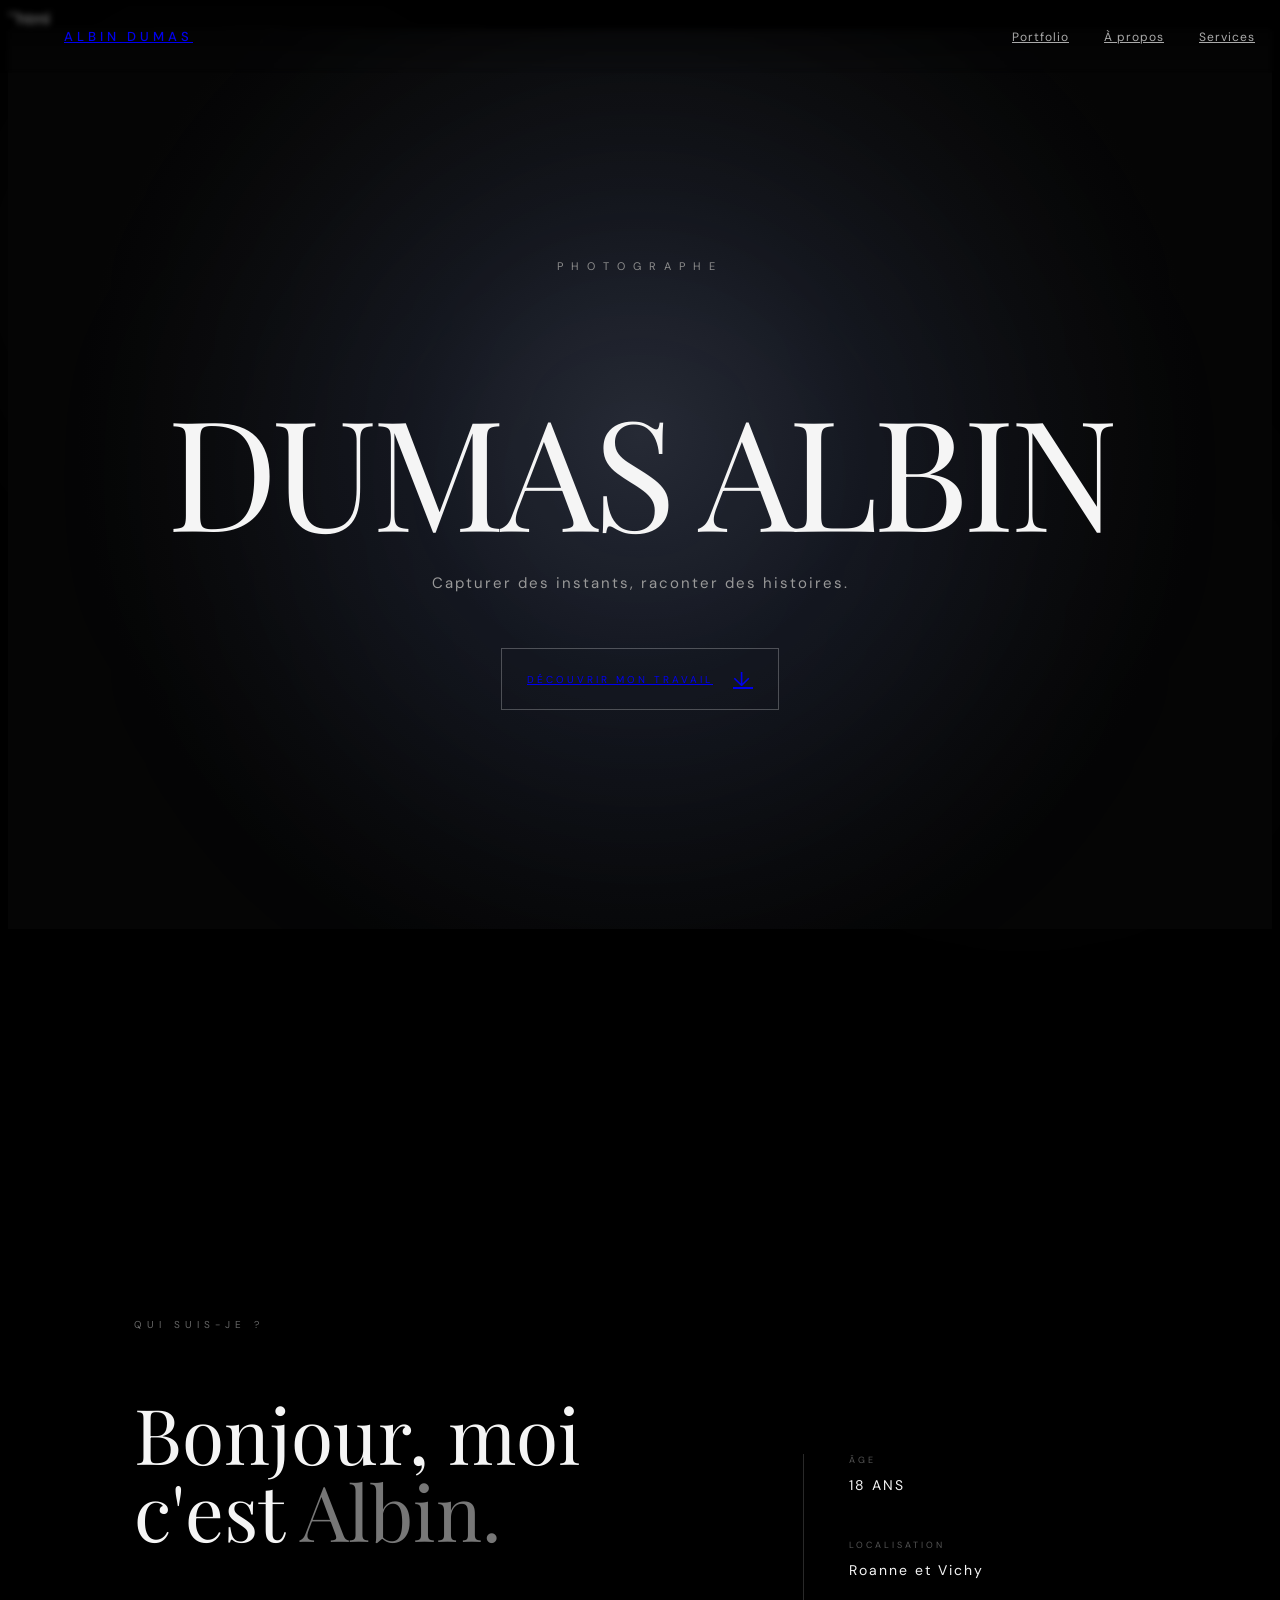
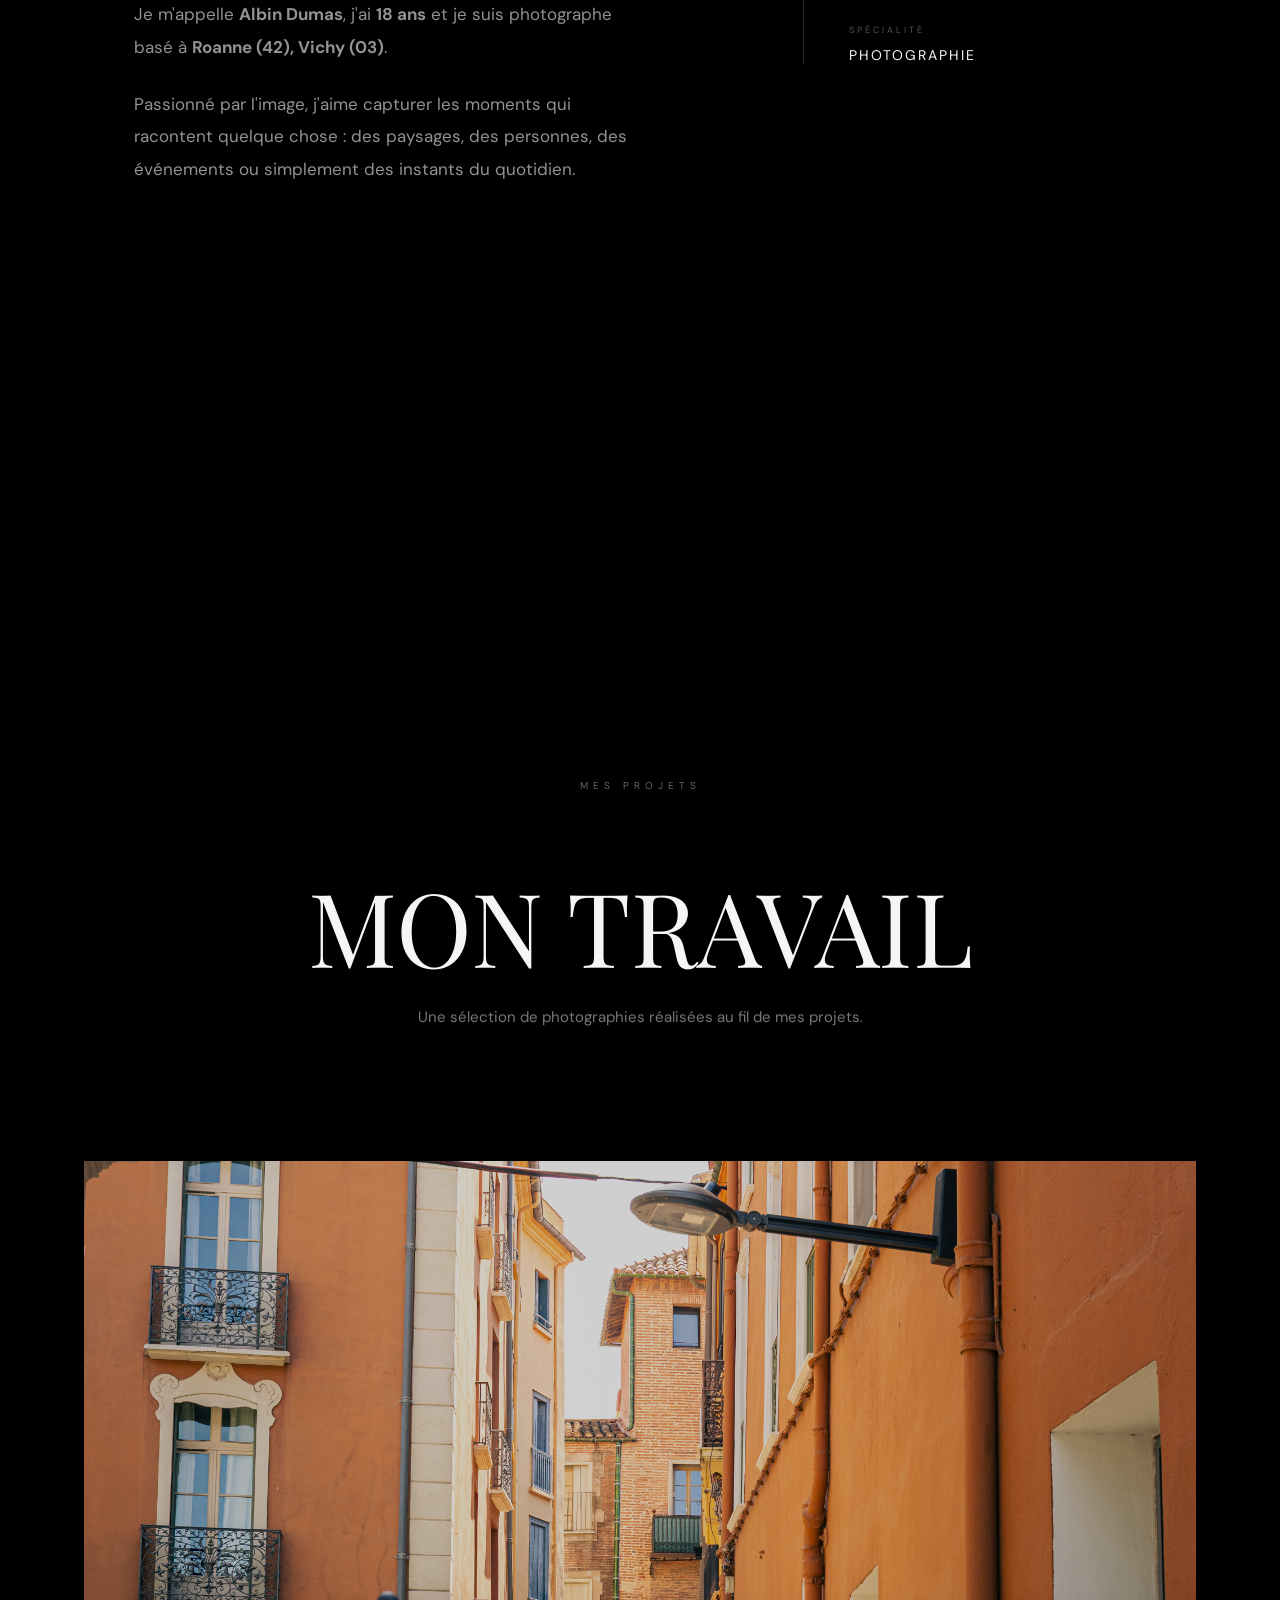
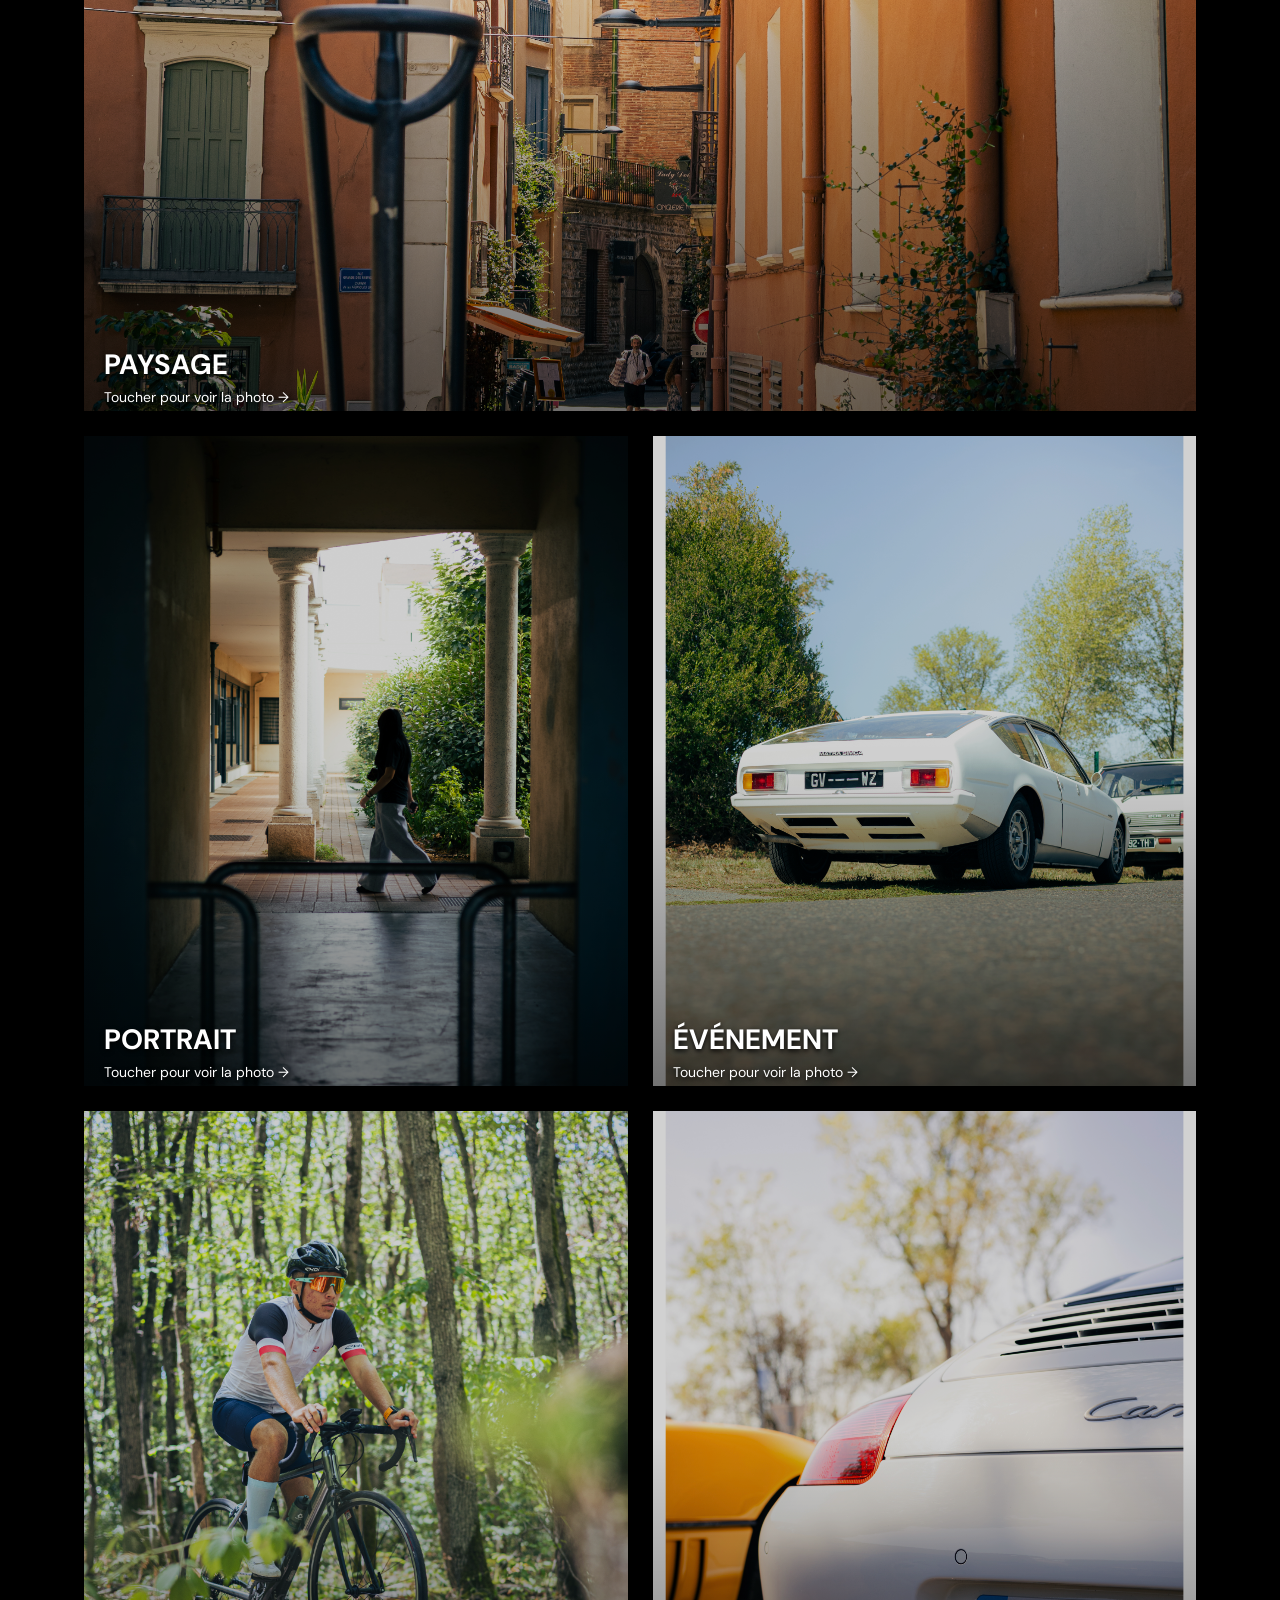
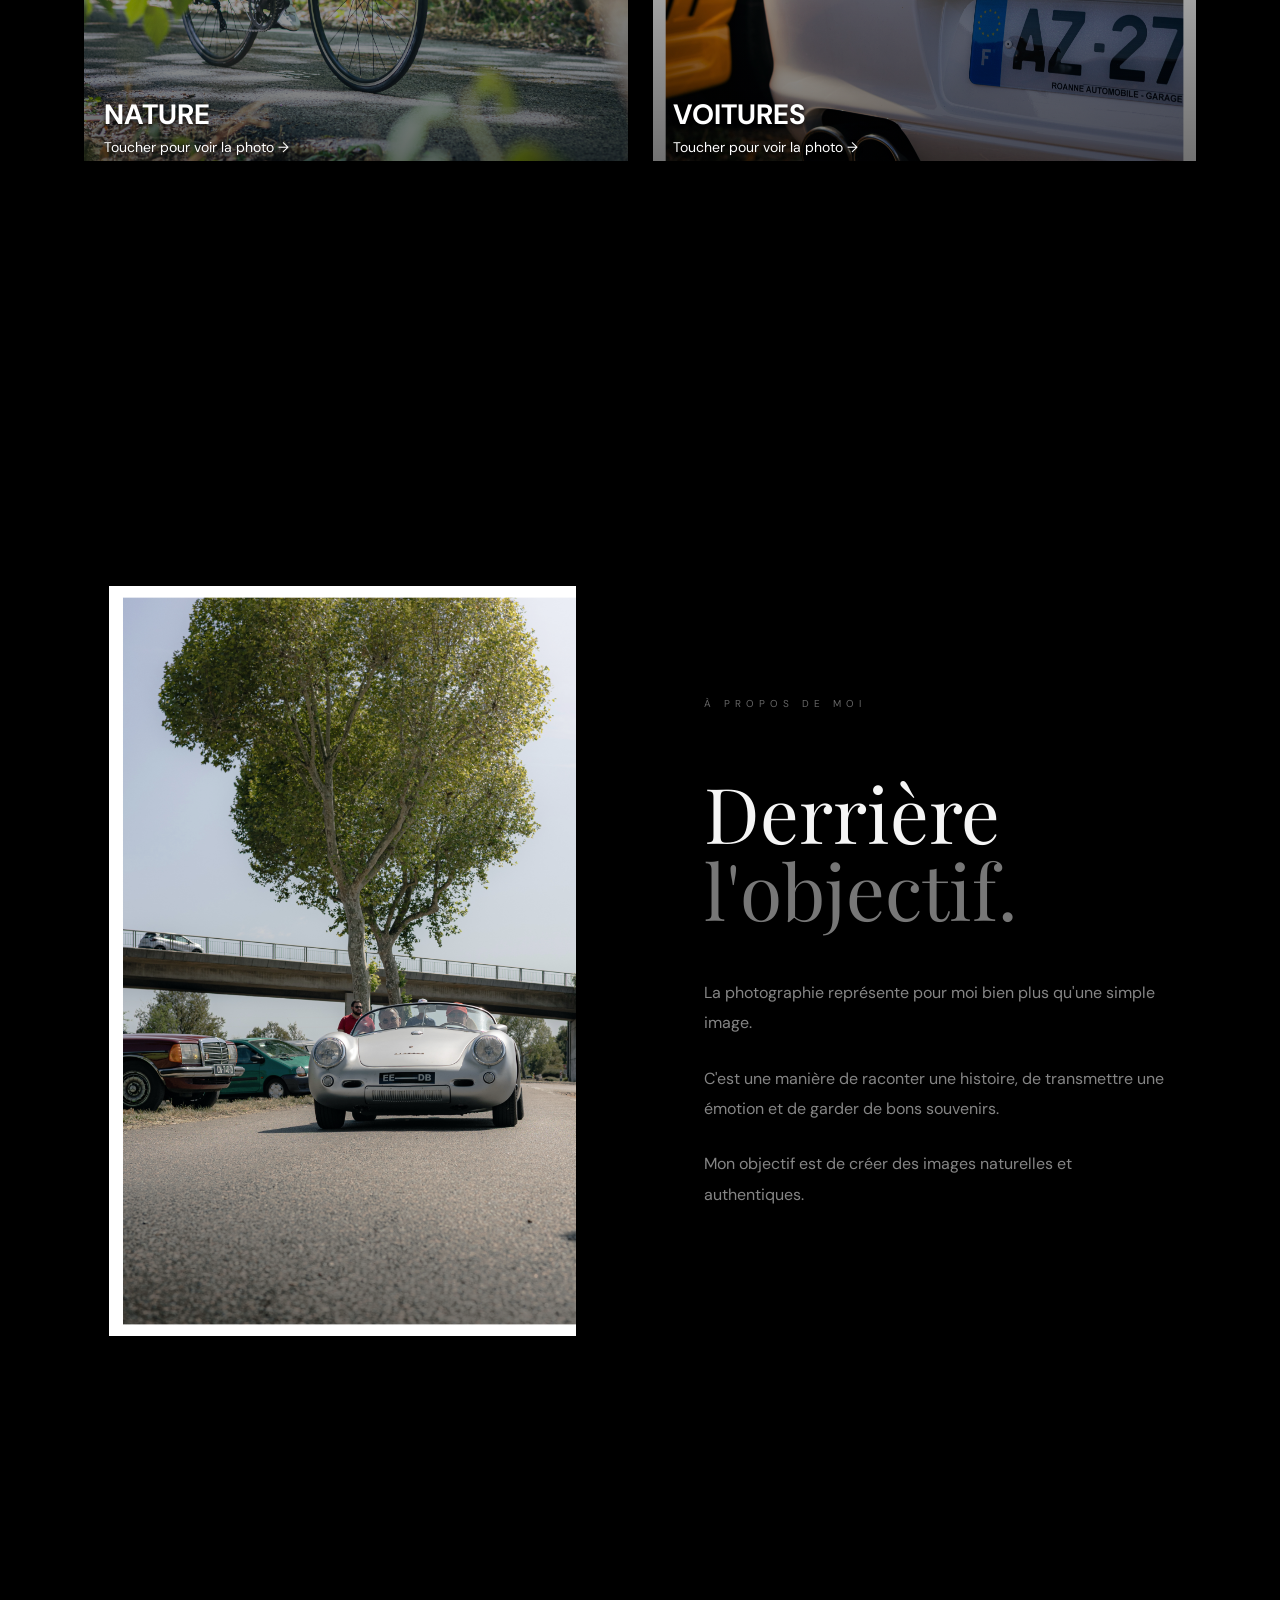
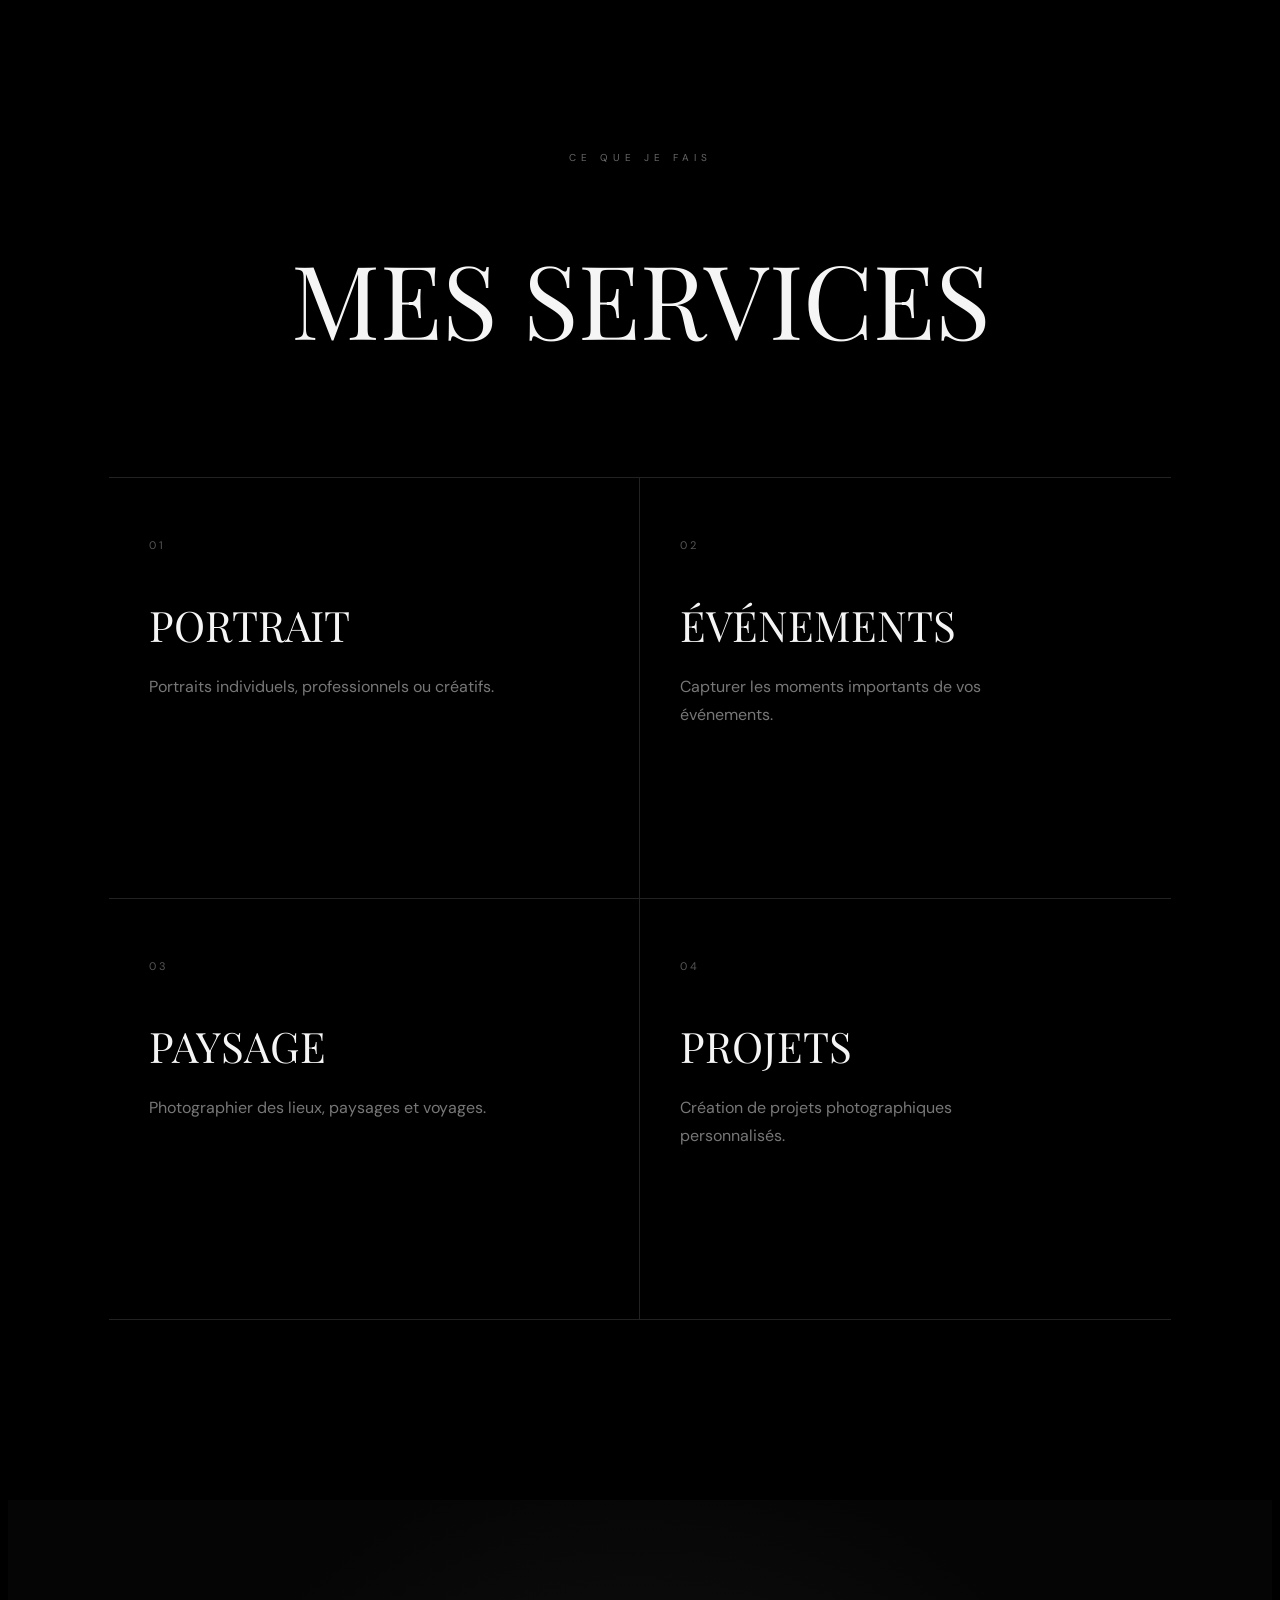
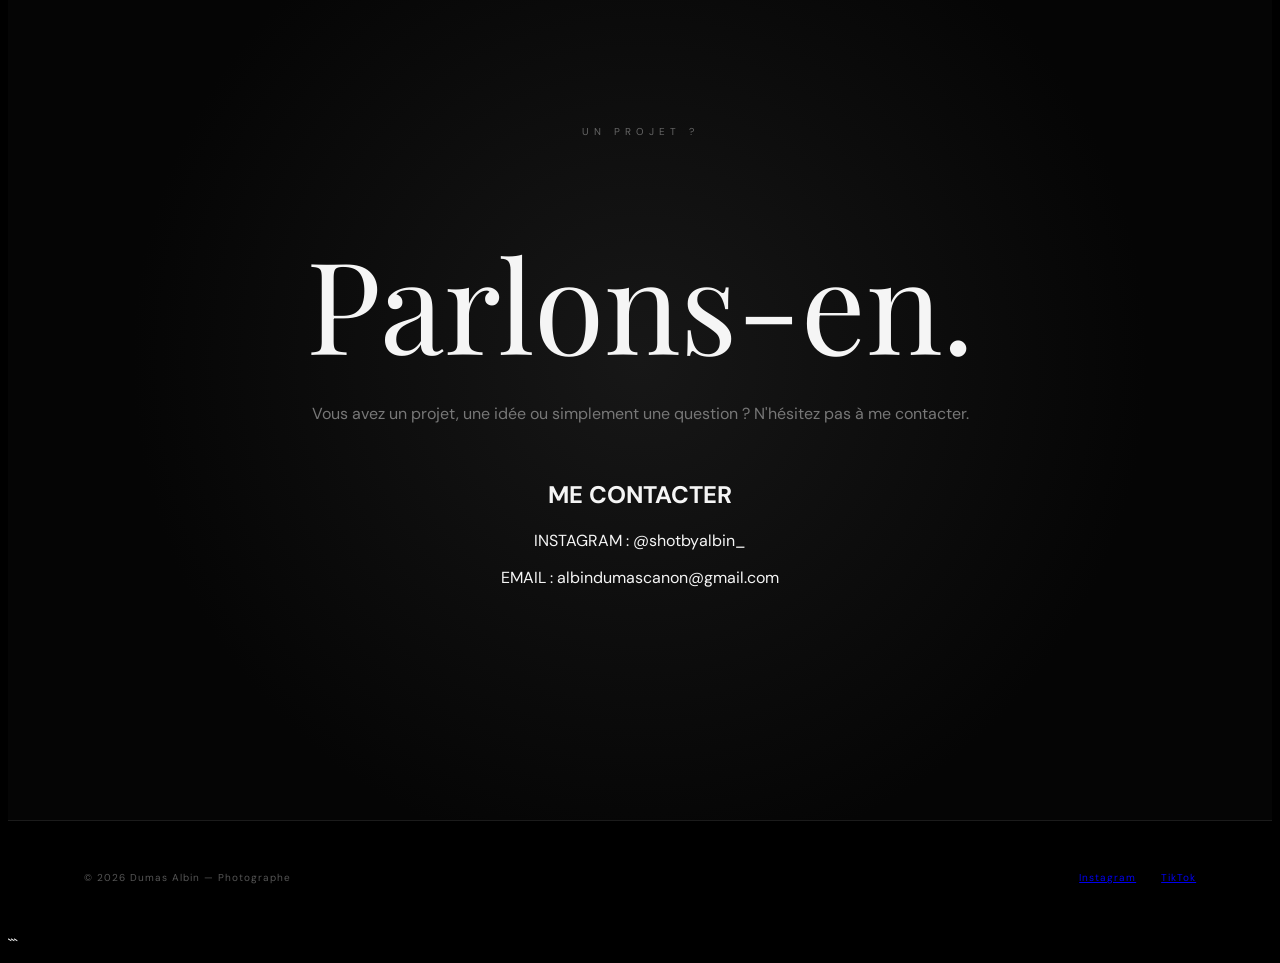
<file: index.html>
```html
<!DOCTYPE html>
<html lang="fr">

<head>
    <meta charset="UTF-8">
    <meta name="viewport" content="width=device-width, initial-scale=1.0">

    <title>Dumas Albin — Jeune photographe amateur</title>

    <!-- Police -->
    <link rel="preconnect" href="https://fonts.googleapis.com">
    <link rel="preconnect" href="https://fonts.gstatic.com" crossorigin>

    <link
        href="https://fonts.googleapis.com/css2?family=DM+Sans:wght@300;400;500&family=Playfair+Display:wght@400;500&display=swap"
        rel="stylesheet"
    >

    <!-- CSS -->
    <link rel="stylesheet" href="./style.css">
</head>


<body>

    <!-- =========================
         NAVIGATION
    ========================== -->

    <header class="navbar">

        <a href="#" class="logo">
            ALBIN DUMAS
        </a>

        <nav>
            <a href="#portfolio">Portfolio</a>
            <a href="#about">À propos</a>
            <a href="#services">Services</a>
            <a href="#contact">Contact</a>
        </nav>

    </header>


    <main>

        <!-- =========================
             HERO
        ========================== -->

        <section class="hero">

            <div class="hero-content">

                <p class="hero-small">
                    PHOTOGRAPHE
                </p>

                <h1>
                    DUMAS ALBIN
                </h1>

                <p class="hero-description">
                    Capturer des instants,
                    raconter des histoires.
                </p>

                <a href="#portfolio" class="scroll-link">
                    DÉCOUVRIR MON TRAVAIL
                    <span>↓</span>
                </a>

            </div>

        </section>


        <!-- =========================
             PRÉSENTATION RAPIDE
        ========================== -->

        <section class="intro">

            <div class="intro-text">

                <p class="section-label">
                    QUI SUIS-JE ?
                </p>

                <h2>
                    Bonjour, moi c'est
                    <span>Albin.</span>
                </h2>

                <p>
                    Je m'appelle <strong>Albin Dumas</strong>,
                    j'ai <strong>18 ans</strong> et je suis
                    photographe basé à <strong>Roanne (42), Vichy (03)</strong>.
                </p>

                <p>
                    Passionné par l'image, j'aime capturer les
                    moments qui racontent quelque chose :
                    des paysages, des personnes, des événements
                    ou simplement des instants du quotidien.
                </p>

            </div>


            <div class="intro-info">

                <div>
                    <span>ÂGE</span>
                    <strong>18 ANS</strong>
                </div>

                <div>
                    <span>LOCALISATION</span>
                    <strong>Roanne et Vichy</strong>
                </div>

                <div>
                    <span>SPÉCIALITÉ</span>
                    <strong>PHOTOGRAPHIE</strong>
                </div>

            </div>

        </section>


        <!-- =========================
             PORTFOLIO
        ========================== -->

        <section id="portfolio" class="portfolio">

            <div class="section-heading">

                <p class="section-label">
                    MES PROJETS
                </p>

                <h2>
                    MON TRAVAIL
                </h2>

                <p>
                    Une sélection de photographies
                    réalisées au fil de mes projets.
                </p>

            </div>


            <!-- GALERIE -->

            <div class="gallery">

                <!-- PHOTO 1 -->

                <a href="photo_1.html"class="photo photo-large">

                    <img
                        src="IMG_2366.JPG"
                        alt="Photographie de paysage"
                    >

                    <div class="photo-overlay">
                         <span class="photo-title">PAYSAGE</span>
                         <span class="photo-link">Toucher pour voir la photo →</span>
                    </div>

                </a>


                <!-- PHOTO 2 -->

                <a href="photo_2.html" class="photo">

                    <img
                        src="IMG_8382.JPG"
                        alt="Photographie portrait"
                    >

                    <div class="photo-overlay">
                        <span class="photo-title">PORTRAIT</span>
                         <span class="photo-link">Toucher pour voir la photo →</span>
                    </div>

                </a>


                <!-- PHOTO 3 -->

                <a href="photo_3.html" class="photo">

                    <img
                        src="SCRL_0041.JPG"
                        alt="Photographie événement"
                    >

                    <div class="photo-overlay">
                        <span class="photo-title">ÉVÉNEMENT</span>
                         <span class="photo-link">Toucher pour voir la photo →</span>
                    </div>

                </a>


                <!-- PHOTO 4 -->

                <a href="photo_4.html" class="photo">

                    <img
                        src="IMG_7563.JPG"
                        alt="Photographie portrait"
                    >

                    <div class="photo-overlay">
                        <span class="photo-title">NATURE</span>
                         <span class="photo-link">Toucher pour voir la photo →</span>
                    </div>

                </a>


                <!-- PHOTO 5 -->

                <a href="photo_5.html" class="photo">

                    <img
                        src="SCRL_0042.JPG"
                        alt="Photographie événement"
                    >

                    <div class="photo-overlay">
                        <span class="photo-title">VOITURES</span>
                         <span class="photo-link">Toucher pour voir la photo →</span>
                    </div>

                </a>


        </section>


        <!-- =========================
             À PROPOS
        ========================== -->

        <section id="about" class="about">

            <div class="about-image">

                <!-- REMPLACE CETTE IMAGE -->

                <img
                    src="SCRL_0044.JPG"
                    alt="Photographe avec appareil photo"
                >

            </div>


            <div class="about-content">

                <p class="section-label">
                    À PROPOS DE MOI
                </p>

                <h2>
                    Derrière
                    <span>l'objectif.</span>
                </h2>

                <p>
                    La photographie représente pour moi
                    bien plus qu'une simple image.
                </p>

                <p>
                    C'est une manière de raconter une histoire,
                    de transmettre une émotion et de garder
                    de bons souvenirs.
                </p>

                <p>
                    Mon objectif est de créer des images
                    naturelles et authentiques.
                </p>

            </div>

        </section>


        <!-- =========================
             SERVICES
        ========================== -->

        <section id="services" class="services">

            <div class="section-heading">

                <p class="section-label">
                    CE QUE JE FAIS
                </p>

                <h2>
                    MES SERVICES
                </h2>

            </div>


            <div class="services-grid">

                <div class="service">

                    <span>01</span>

                    <h3>
                        PORTRAIT
                    </h3>

                    <p>
                        Portraits individuels,
                        professionnels ou créatifs.
                    </p>

                </div>


                <div class="service">

                    <span>02</span>

                    <h3>
                        ÉVÉNEMENTS
                    </h3>

                    <p>
                        Capturer les moments importants
                        de vos événements.
                    </p>

                </div>


                <div class="service">

                    <span>03</span>

                    <h3>
                        PAYSAGE
                    </h3>

                    <p>
                        Photographier des lieux,
                        paysages et voyages.
                    </p>

                </div>


                <div class="service">

                    <span>04</span>

                    <h3>
                        PROJETS
                    </h3>

                    <p>
                        Création de projets photographiques
                        personnalisés.
                    </p>

                </div>

            </div>

        </section>


        <!-- =========================
             CONTACT
        ========================== -->

        <section id="contact" class="contact">

            <div class="contact-content">

                <p class="section-label">
                    UN PROJET ?
                </p>

                <h2>
                    Parlons-en.
                </h2>

                <p>
                    Vous avez un projet, une idée ou simplement
                    une question ? N'hésitez pas à me contacter.
                </p>

                        <div class="contact-box" onclick="toggleContact()">

            <h1>ME CONTACTER</h1>

            <div class="contact-links" id="contactLinks">
                <p>INSTAGRAM : @shotbyalbin_</p>
                <p>EMAIL : albindumascanon@gmail.com</p>
            </div>

        </div>

            </div>

        </section>

    </main>


    <!-- =========================
         FOOTER
    ========================== -->

    <footer>

        <p>
            © 2026 Dumas Albin — Photographe
        </p>

        <div>

            <a href="https://www.instagram.com/shotbyalbin_?stkn=bXQybjV4ZjI0ZzV0">
                Instagram
            </a>

            <a href="https://www.tiktok.com/@albin.dms?">
                TikTok
            </a>

        </div>

    </footer>


    <!-- JAVASCRIPT -->

    <script src="script.js"></script>

</body>

</html>
```
</file>
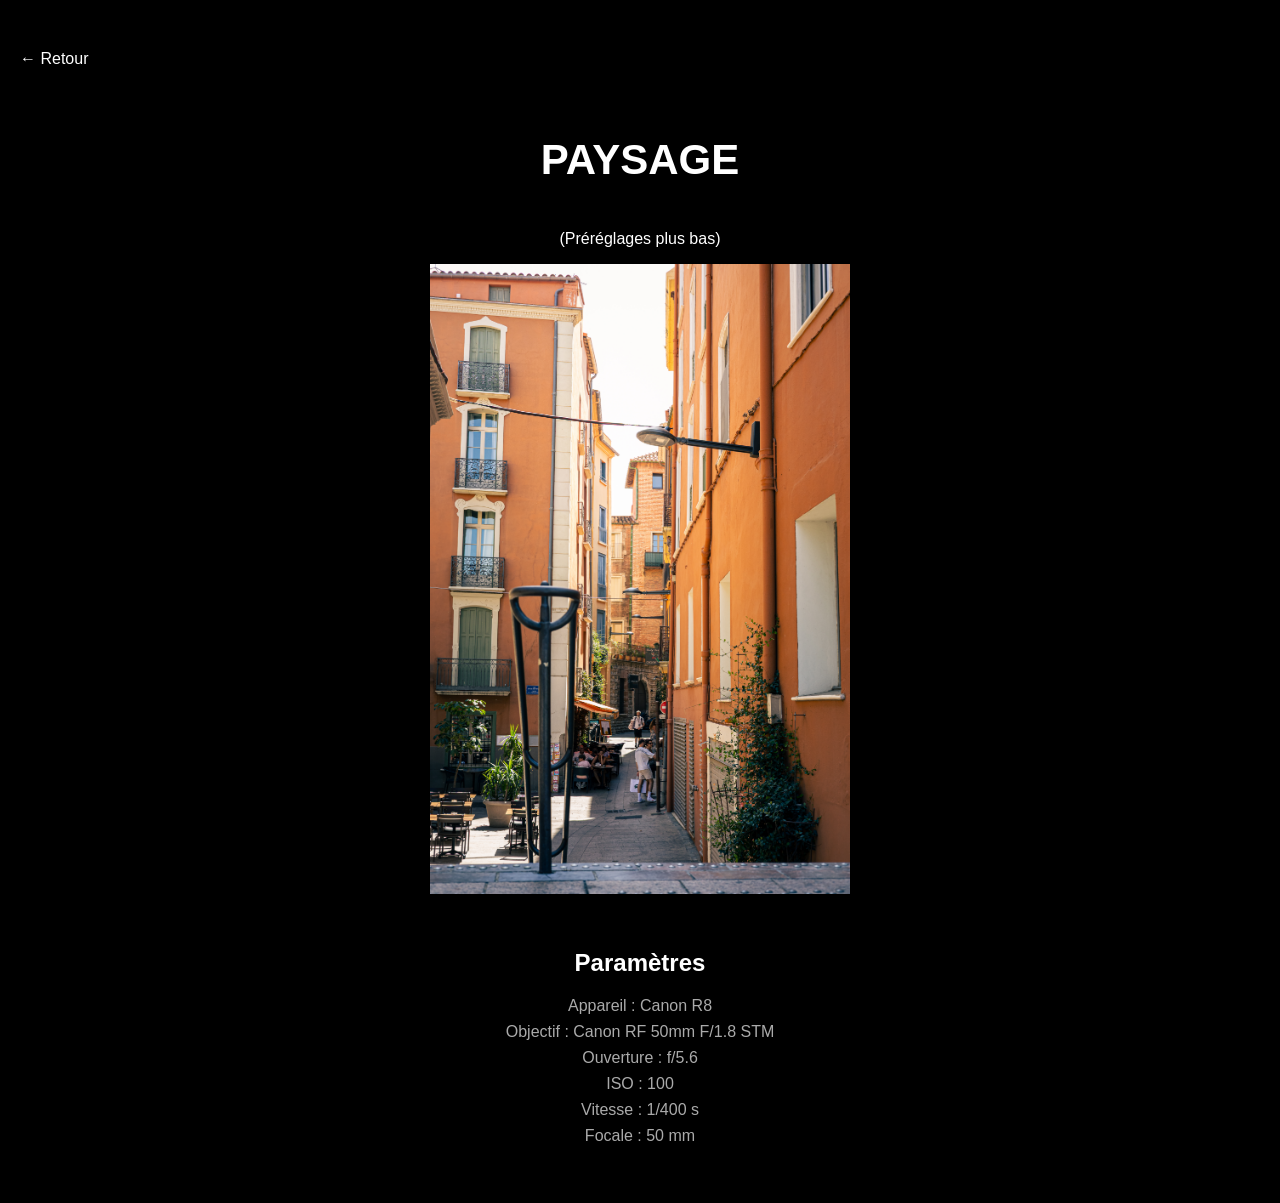
<file: photo_1.html>
<!DOCTYPE html>
<html lang="fr">

<head>
    <meta charset="UTF-8">
    <meta name="viewport" content="width=device-width, initial-scale=1.0">

    <title>PAYSAGE</title>

    <style>
        body {
            margin: 0;
            background: #000;
            color: white;
            font-family: "DM Sans", sans-serif;
            min-height: 100vh;
        }

        .photo-page {
            min-height: 100vh;
            display: flex;
            flex-direction: column;
            align-items: center;
            padding: 50px 20px;
        }

        .back {
            align-self: flex-start;
            color: white;
            text-decoration: none;
            margin-bottom: 40px;
        }

        .back:hover {
            opacity: 0.6;
        }

        h1 {
            font-size: 42px;
            margin-bottom: 30px;
        }

        img {
            max-width: 80%;
            max-height: 70vh;
            object-fit: contain;
        }

        .info {
            margin-top: 35px;
            text-align: center;
        }

        .info h2 {
            margin-bottom: 20px;
        }

        .info p {
            color: #aaa;
            margin: 8px 0;
        }
    </style>

</head>

<body>

    <div class="photo-page">

       <a href="index.html" class="back" onclick="window.scrollTo(0, 0);">
    ← Retour
    </a>

        <h1>PAYSAGE</h1>
        <p> (Préréglages plus bas)</p>

        <img
            src="IMG_2366.JPG"
            alt="Photographie de voiture"
        >

        <div class="info">

            <h2>Paramètres</h2>

            <p>Appareil : Canon R8</p>
            <p>Objectif : Canon RF 50mm F/1.8 STM</p>
            <p>Ouverture : f/5.6</p>
            <p>ISO : 100</p>
            <p>Vitesse : 1/400 s</p>
            <p>Focale : 50 mm</p>

        </div>

    </div>
</file>
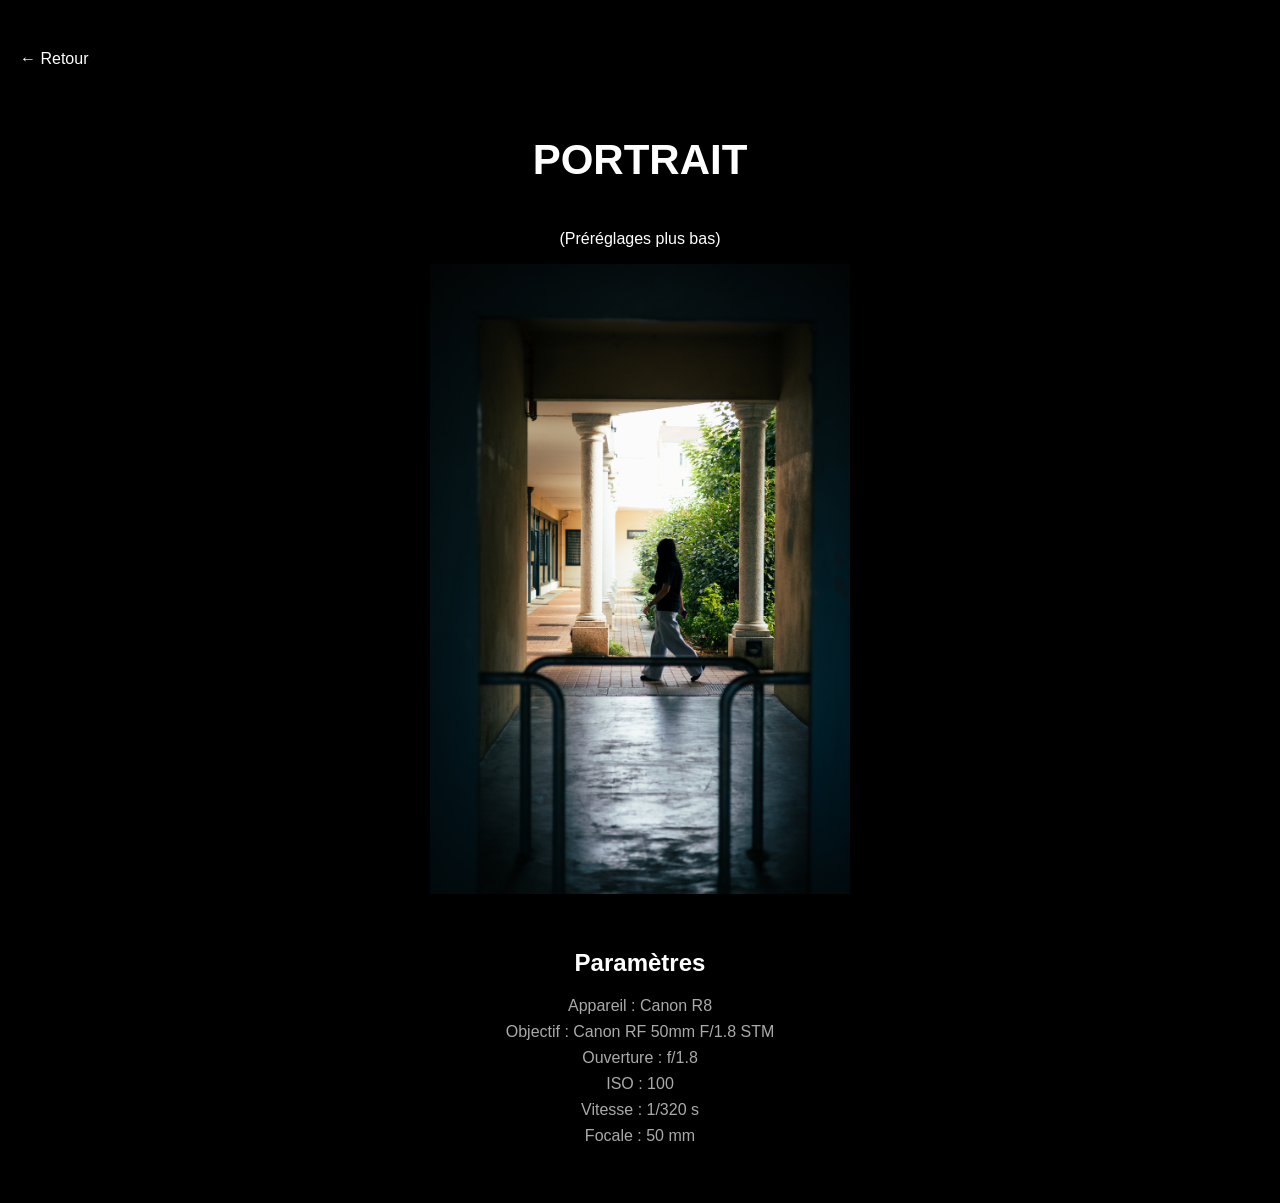
<file: photo_2.html>
<!DOCTYPE html>
<html lang="fr">

<head>
    <meta charset="UTF-8">
    <meta name="viewport" content="width=device-width, initial-scale=1.0">

    <title>PORTRAIT</title>

    <style>
        body {
            margin: 0;
            background: #000;
            color: white;
            font-family: "DM Sans", sans-serif;
            min-height: 100vh;
        }

        .photo-page {
            min-height: 100vh;
            display: flex;
            flex-direction: column;
            align-items: center;
            padding: 50px 20px;
        }

        .back {
            align-self: flex-start;
            color: white;
            text-decoration: none;
            margin-bottom: 40px;
        }

        .back:hover {
            opacity: 0.6;
        }

        h1 {
            font-size: 42px;
            margin-bottom: 30px;
        }

        img {
            max-width: 80%;
            max-height: 70vh;
            object-fit: contain;
        }

        .info {
            margin-top: 35px;
            text-align: center;
        }

        .info h2 {
            margin-bottom: 20px;
        }

        .info p {
            color: #aaa;
            margin: 8px 0;
        }
    </style>

</head>

<body>

    <div class="photo-page">

    <a href="index.html" class="back" onclick="window.scrollTo(0, 0);">
    ← Retour
    </a>

        <h1>PORTRAIT</h1>
        <p> (Préréglages plus bas)</p>

        <img
            src="IMG_8382.JPG"
            alt="Photographie de portrait"
        >

        <div class="info">

            <h2>Paramètres</h2>

            <p>Appareil : Canon R8</p>
            <p>Objectif : Canon RF 50mm F/1.8 STM</p>
            <p>Ouverture : f/1.8</p>
            <p>ISO : 100</p>
            <p>Vitesse : 1/320 s</p>
            <p>Focale : 50 mm</p>

        </div>

    </div>

</body>

</html>
</file>
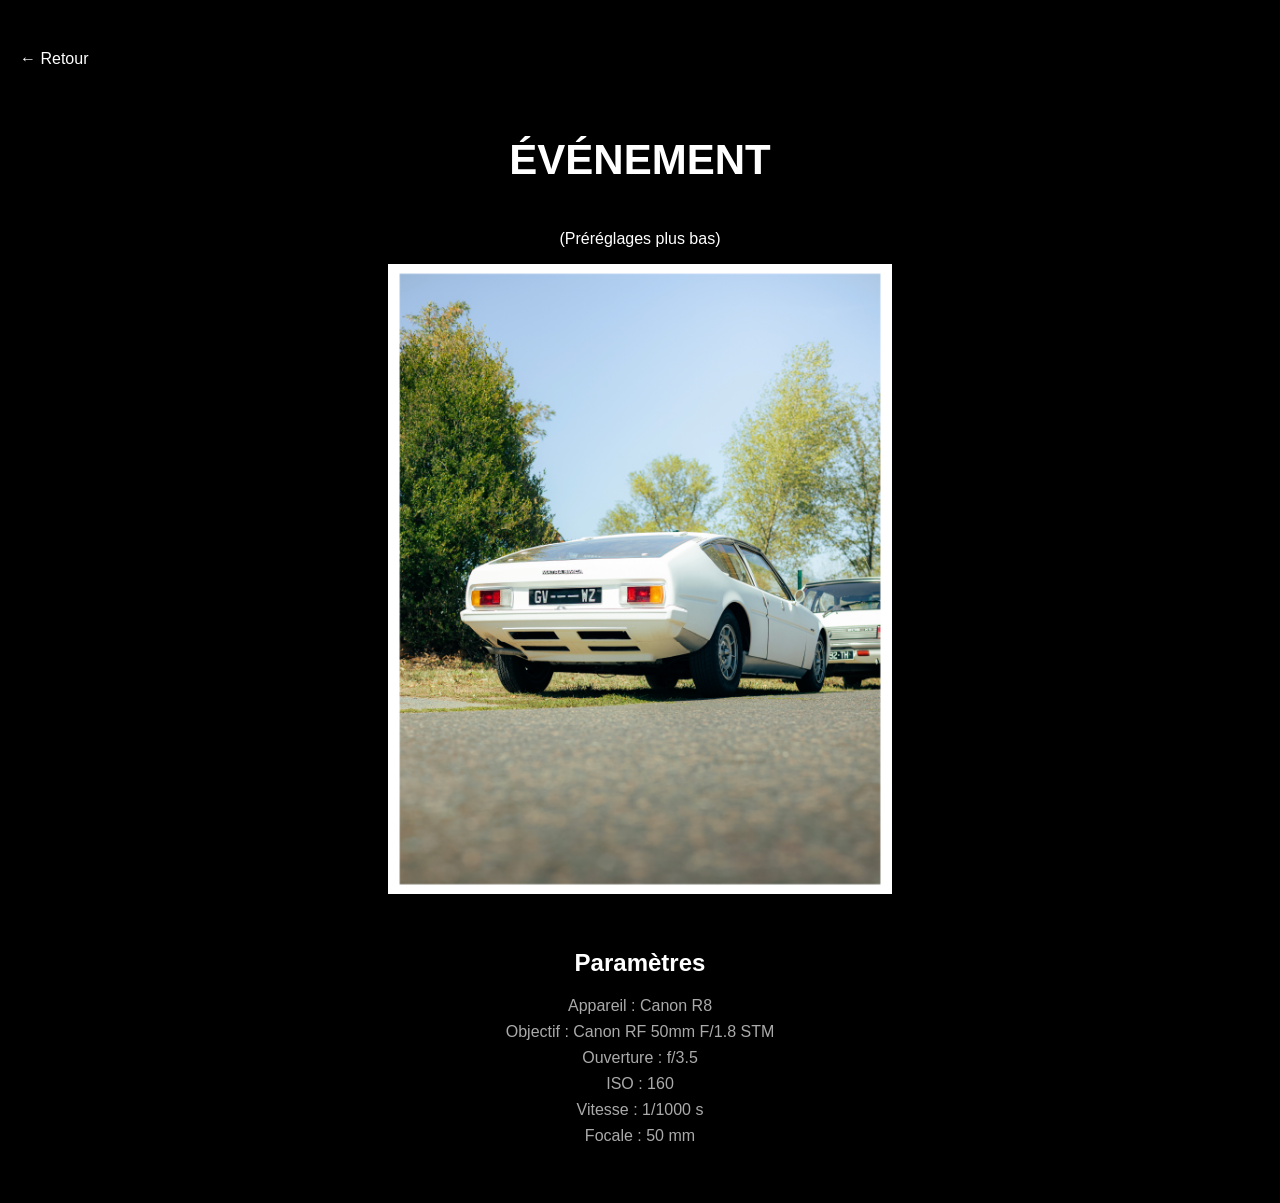
<file: photo_3.html>
<!DOCTYPE html>
<html lang="fr">

<head>
    <meta charset="UTF-8">
    <meta name="viewport" content="width=device-width, initial-scale=1.0">

    <title>ÉVÉNEMENT</title>

    <style>
        body {
            margin: 0;
            background: #000;
            color: white;
            font-family: "DM Sans", sans-serif;
            min-height: 100vh;
        }

        .photo-page {
            min-height: 100vh;
            display: flex;
            flex-direction: column;
            align-items: center;
            padding: 50px 20px;
        }

        .back {
            align-self: flex-start;
            color: white;
            text-decoration: none;
            margin-bottom: 40px;
        }

        .back:hover {
            opacity: 0.6;
        }

        h1 {
            font-size: 42px;
            margin-bottom: 30px;
        }

        img {
            max-width: 80%;
            max-height: 70vh;
            object-fit: contain;
        }

        .info {
            margin-top: 35px;
            text-align: center;
        }

        .info h2 {
            margin-bottom: 20px;
        }

        .info p {
            color: #aaa;
            margin: 8px 0;
        }
    </style>

</head>

<body>

    <div class="photo-page">

     <a href="index.html" class="back" onclick="window.scrollTo(0, 0);">
    ← Retour
</a>

        <h1>ÉVÉNEMENT</h1>
        <p> (Préréglages plus bas)</p>

        <img
            src="SCRL_0041.JPG"
            alt="Photographie d'événement"
        >

        <div class="info">

            <h2>Paramètres</h2>

            <p>Appareil : Canon R8</p>
            <p>Objectif : Canon RF 50mm F/1.8 STM</p>
            <p>Ouverture : f/3.5</p>
            <p>ISO : 160</p>
            <p>Vitesse : 1/1000 s</p>
            <p>Focale : 50 mm</p>

        </div>

    </div>

</body>

</html>
</file>
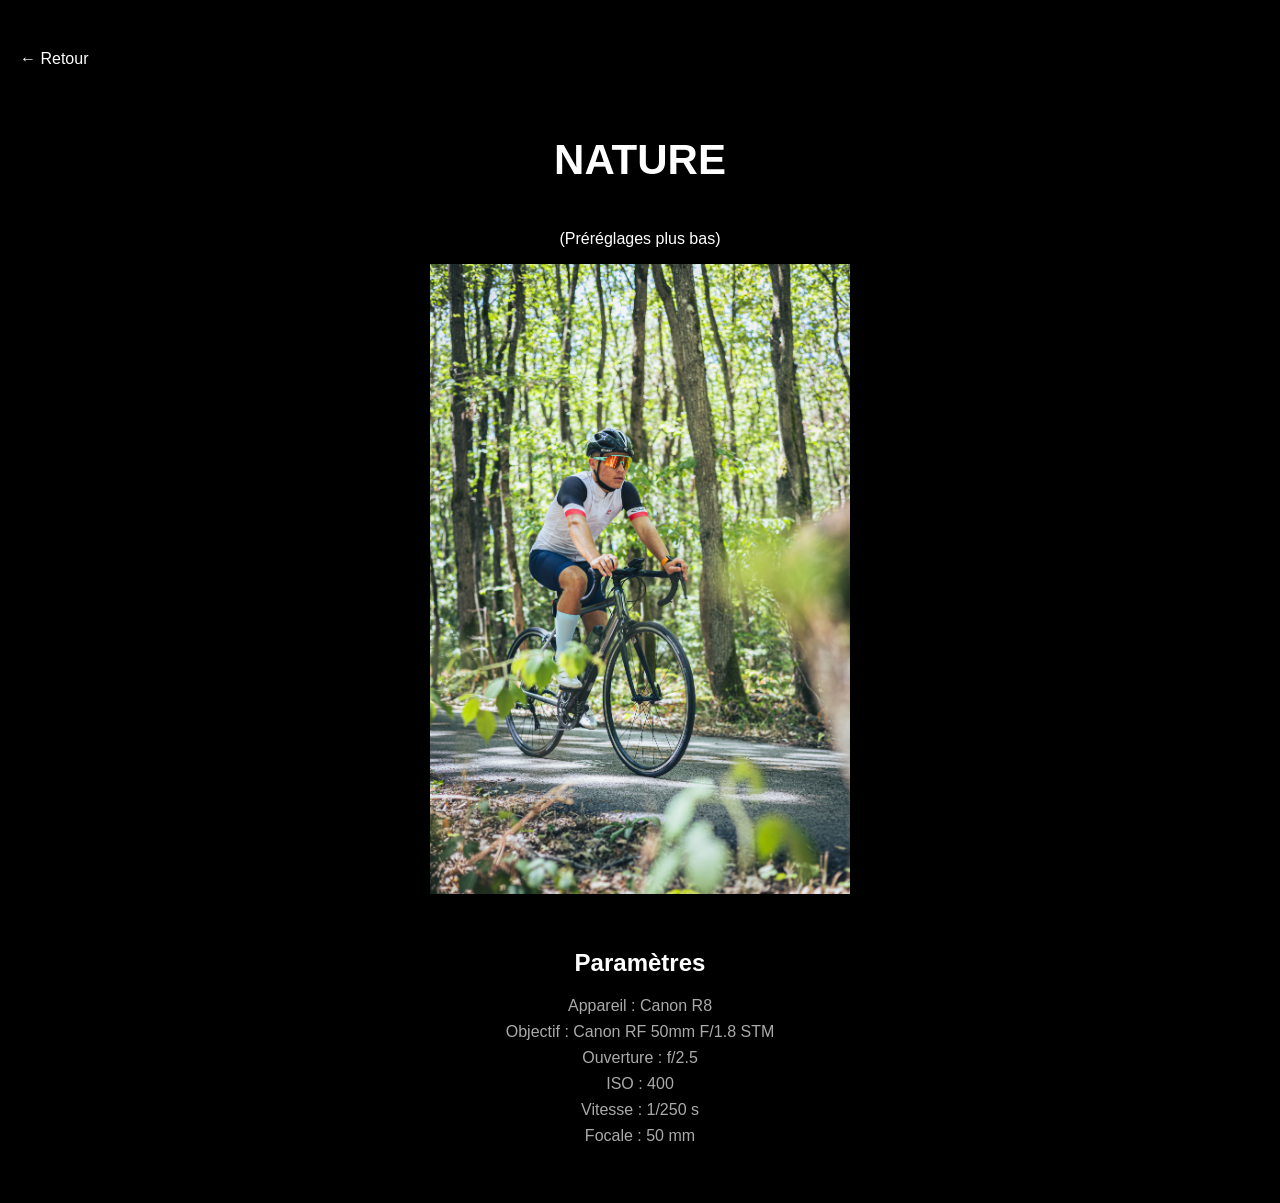
<file: photo_4.html>
<!DOCTYPE html>
<html lang="fr">

<head>
    <meta charset="UTF-8">
    <meta name="viewport" content="width=device-width, initial-scale=1.0">

    <title>NATURE</title>

    <style>
        body {
            margin: 0;
            background: #000;
            color: white;
            font-family: "DM Sans", sans-serif;
            min-height: 100vh;
        }

        .photo-page {
            min-height: 100vh;
            display: flex;
            flex-direction: column;
            align-items: center;
            padding: 50px 20px;
        }

        .back {
            align-self: flex-start;
            color: white;
            text-decoration: none;
            margin-bottom: 40px;
        }

        .back:hover {
            opacity: 0.6;
        }

        h1 {
            font-size: 42px;
            margin-bottom: 30px;
        }

        img {
            max-width: 80%;
            max-height: 70vh;
            object-fit: contain;
        }

        .info {
            margin-top: 35px;
            text-align: center;
        }

        .info h2 {
            margin-bottom: 20px;
        }

        .info p {
            color: #aaa;
            margin: 8px 0;
        }
    </style>

</head>

<body>

    <div class="photo-page">

  <a href="index.html" class="back" onclick="window.scrollTo(0, 0);">
    ← Retour
</a>

        <h1>NATURE</h1>
        <p> (Préréglages plus bas)</p>

        <img
            src="IMG_7563.JPG"
            alt="Photographie de nature"
        >

        <div class="info">

            <h2>Paramètres</h2>

            <p>Appareil : Canon R8</p>
            <p>Objectif : Canon RF 50mm F/1.8 STM</p>
            <p>Ouverture : f/2.5</p>
            <p>ISO : 400</p>
            <p>Vitesse : 1/250 s</p>
            <p>Focale : 50 mm</p>

        </div>

    </div>

</body>

</html>
</file>
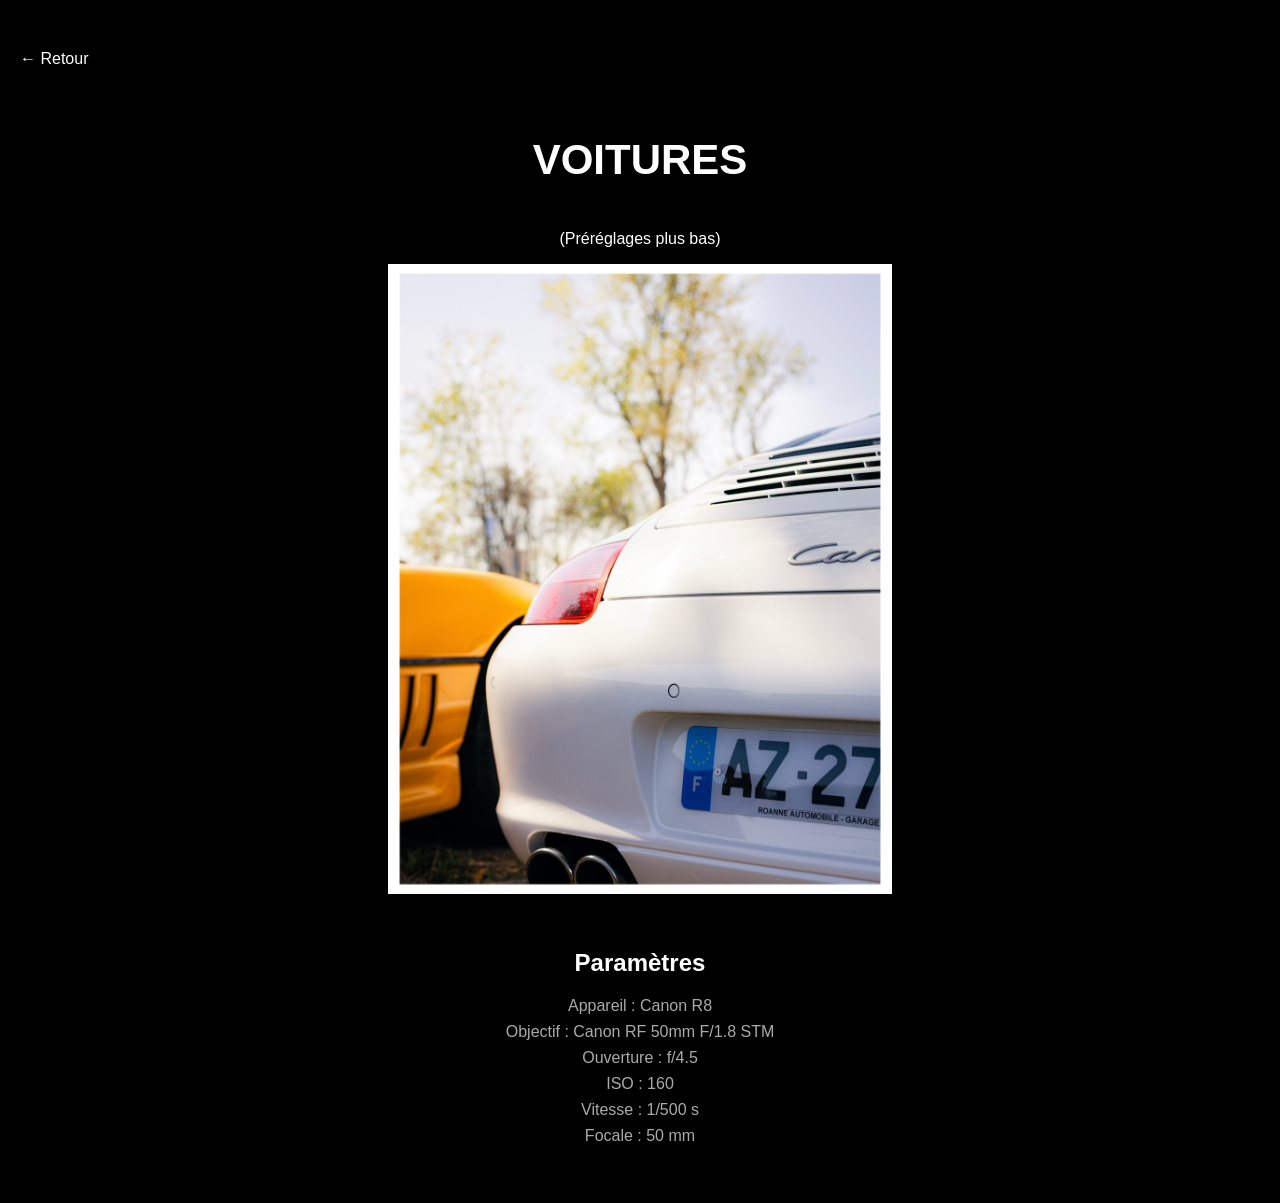
<file: photo_5.html>
<!DOCTYPE html>
<html lang="fr">

<head>
    <meta charset="UTF-8">
    <meta name="viewport" content="width=device-width, initial-scale=1.0">

    <title>VOITURES</title>

    <style>
        body {
            margin: 0;
            background: #000;
            color: white;
            font-family: "DM Sans", sans-serif;
            min-height: 100vh;
        }

        .photo-page {
            min-height: 100vh;
            display: flex;
            flex-direction: column;
            align-items: center;
            padding: 50px 20px;
        }

        .back {
            align-self: flex-start;
            color: white;
            text-decoration: none;
            margin-bottom: 40px;
        }

        .back:hover {
            opacity: 0.6;
        }

        h1 {
            font-size: 42px;
            margin-bottom: 30px;
        }

        img {
            max-width: 80%;
            max-height: 70vh;
            object-fit: contain;
        }

        .info {
            margin-top: 35px;
            text-align: center;
        }

        .info h2 {
            margin-bottom: 20px;
        }

        .info p {
            color: #aaa;
            margin: 8px 0;
        }
    </style>

</head>

<body>

    <div class="photo-page">

    <a href="index.html" class="back" onclick="window.scrollTo(0, 0);">
    ← Retour
</a>

        <h1>VOITURES</h1>
        <p> (Préréglages plus bas)</p>

        <img
            src="SCRL_0042.JPG"
            alt="Photographie de voiture"
        >

        <div class="info">

            <h2>Paramètres</h2>

            <p>Appareil : Canon R8</p>
            <p>Objectif : Canon RF 50mm F/1.8 STM</p>
            <p>Ouverture : f/4.5</p>
            <p>ISO : 160</p>
            <p>Vitesse : 1/500 s</p>
            <p>Focale : 50 mm</p>

        </div>

    </div>

</body>

</html>
</file>
<file: style.css>
```css
/* =========================================================
   ALBIN DUMAS — PORTFOLIO PHOTOGRAPHIE
   STYLE CINÉMATIQUE / PREMIUM
========================================================= */


/* =========================================================
   RESET
========================================================= */

* {
    margin: 0;
    padding: 0;
    box-sizing: border-box;
}

html {
    scroll-behavior: smooth;
}

body {
    background: #000;
    color: #f5f5f5;
    font-family: "DM Sans", sans-serif;
    overflow-x: hidden;
    position: relative;
}

body::before {
    content: "";
    position: fixed;
    inset: 0;
    z-index: -2;
    pointer-events: none;

    background:
        radial-gradient(
            circle at 20% 30%,
            rgba(255,255,255,0.08),
            transparent 25%
        ),
        radial-gradient(
            circle at 80% 70%,
            rgba(255,255,255,0.06),
            transparent 25%
        );

    filter: blur(60px);

    animation: halos 18s ease-in-out infinite alternate;
}

body::after {
    content: "";
    position: fixed;
    inset: 0;
    z-index: -1;
    pointer-events: none;

    background-image:
        radial-gradient(circle, rgba(255,255,255,0.7) 1px, transparent 1px),
        radial-gradient(circle, rgba(255,255,255,0.4) 1px, transparent 1px),
        radial-gradient(circle, rgba(255,255,255,0.25) 1px, transparent 1px);

    background-size:
        180px 180px,
        260px 260px,
        340px 340px;

    background-position:
        0 0,
        80px 120px,
        160px 40px;

    animation: particules 35s linear infinite;
    opacity: 0.35;
}


/* =========================================================
   NAVBAR
========================================================= */

.navbar {
    position: fixed;

    top: 0;
    left: 0;

    width: 100%;

    padding: 28px 5%;

    display: flex;
    justify-content: space-between;
    align-items: center;

    z-index: 100;

    background: linear-gradient(
        to bottom,
        rgba(0, 0, 0, 0.55),
        transparent
    );

    backdrop-filter: blur(3px);
}

.logo {
    font-size: 13px;

    letter-spacing: 4px;

    font-weight: 500;
}

.navbar nav {
    display: flex;
    gap: 35px;
}

.navbar nav a {
    position: relative;

    font-size: 12px;

    color: #aaa;

    letter-spacing: 1px;

    transition: color 0.4s ease;
}

.navbar nav a::after {
    content: "";

    position: absolute;

    left: 0;
    bottom: -7px;

    width: 0;
    height: 1px;

    background: white;

    transition: width 0.4s ease;
}

.navbar nav a:hover {
    color: white;
}

.navbar nav a:hover::after {
    width: 100%;
}


/* =========================================================
   HERO
========================================================= */

.hero {
    height: 100svh;
    min-height: 700px;

    position: relative;

    display: flex;
    align-items: center;
    justify-content: center;

    overflow: hidden;

    background:
        radial-gradient(
            circle at 50% 45%,
            #242424 0%,
            #111 30%,
            #050505 70%
        );
}

/* lumière */

.hero::before {
    content: "";

    position: absolute;

    width: 700px;
    height: 700px;

    border-radius: 50%;

    background: rgba(70, 120, 255, 0.08);

    filter: blur(130px);

    animation: heroLight 8s ease-in-out infinite alternate;
}


/* grain */

.hero::after {
    content: "";

    position: absolute;

    inset: 0;

    opacity: 0.035;

    pointer-events: none;

    background-image:
        url("https://grainy-gradients.vercel.app/noise.svg");
}


/* contenu */

.hero-content {
    position: relative;

    z-index: 2;

    text-align: center;

    width: 90%;

    animation: heroIntro 1.5s ease forwards;
}

.hero-small {
    font-size: 11px;

    letter-spacing: 8px;

    color: #8d8d8d;

    margin-bottom: 30px;

    animation: revealUp 1.2s ease 0.2s both;
}

.hero h1 {
    font-family: "Playfair Display", serif;

    font-size: clamp(
        55px,
        12vw,
        170px
    );

    font-weight: 400;

    letter-spacing: -5px;

    line-height: 0.9;

    margin-bottom: 35px;

    animation: revealUp 1.4s ease 0.35s both;
}

.hero-description {
    font-size: 15px;

    color: #999;

    letter-spacing: 2px;

    margin-bottom: 55px;

    animation: revealUp 1.4s ease 0.55s both;
}


/* =========================================================
   BOUTON HERO
========================================================= */

.scroll-link {
    display: inline-flex;

    align-items: center;

    gap: 20px;

    padding: 17px 25px;

    border: 1px solid rgba(255,255,255,0.25);

    font-size: 10px;

    letter-spacing: 3px;

    transition:
        background 0.5s ease,
        border 0.5s ease,
        transform 0.5s ease;
}

.scroll-link span {
    font-size: 20px;

    transition: transform 0.5s ease;
}

.scroll-link:hover {
    background: rgba(255,255,255,0.08);

    border-color: rgba(255,255,255,0.7);

    transform: translateY(-5px);
}

.scroll-link:hover span {
    transform: translateY(6px);
}


/* =========================================================
   INTRO
========================================================= */

.intro {
    min-height: 100vh;

    padding: 180px 10%;

    display: grid;

    grid-template-columns:
        1.5fr 1fr;

    align-items: center;

    gap: 12vw;

}

.section-label {
    font-size: 10px;

    letter-spacing: 5px;

    color: #666;

    margin-bottom: 35px;
}

.intro h2,
.about h2 {
    font-family: "Playfair Display", serif;

    font-size: clamp(
        45px,
        6vw,
        90px
    );

    font-weight: 400;

    line-height: 1;

    margin-bottom: 50px;
}

.intro h2 span,
.about h2 span {
    color: #777;
}

.intro-text > p:not(.section-label) {
    max-width: 650px;

    color: #929292;

    font-size: 17px;

    line-height: 1.9;

    margin-bottom: 25px;
}

.intro-info {
    display: flex;

    flex-direction: column;

    gap: 45px;

    border-left: 1px solid #292929;

    padding-left: 45px;
}

.intro-info div {
    display: flex;

    flex-direction: column;

    gap: 10px;
}

.intro-info span {
    color: #555;

    font-size: 9px;

    letter-spacing: 3px;
}

.intro-info strong {
    font-size: 14px;

    font-weight: 400;

    letter-spacing: 2px;
}


/* =========================================================
   PORTFOLIO
========================================================= */

.portfolio {
    padding: 180px 6% 200px;

}

.section-heading {
    max-width: 800px;

    margin: 0 auto 130px;

    text-align: center;
}

.section-heading h2 {
    font-family: "Playfair Display", serif;

    font-size: clamp(
        55px,
        8vw,
        120px
    );

    font-weight: 400;

    line-height: 0.95;

    margin-bottom: 30px;
}

.section-heading > p:last-child {
    color: #777;

    font-size: 15px;

    line-height: 1.8;
}


/* =========================================================
   GALERIE
========================================================= */

.gallery {
    max-width: 1500px;

    margin: auto;

    display: grid;

    grid-template-columns:
        repeat(2, 1fr);

    gap: 25px;
}

.photo {
    position: relative;

    height: 650px;

    overflow: hidden;

    background: #111;

    cursor: pointer;
}

.photo-large {
    grid-column: span 2;

    height: 850px;
}

.photo-wide {
    grid-column: span 2;

    height: 700px;
}

.photo img {
    width: 100%;
    height: 100%;

    object-fit: cover;

    transition:
        transform 1.2s cubic-bezier(
            0.16,
            1,
            0.3,
            1
        );

    filter: brightness(0.82);
}

.photo:hover img {
    transform: scale(1.06);

    filter: brightness(1);
}


/* voile */

.photo::after {
    content: "";

    position: absolute;

    inset: 0;

    background:
        linear-gradient(
            to top,
            rgba(0,0,0,0.65),
            transparent 50%
        );

    opacity: 0.7;

    transition: opacity 0.6s ease;
}

.photo:hover::after {
    opacity: 0.3;
}


/* texte */

.photo-overlay {
    position: absolute;

    z-index: 2;

    left: 35px;
    bottom: 30px;

    opacity: 0;

    transform: translateY(15px);

    transition:
        opacity 0.5s ease,
        transform 0.5s ease;
}

.photo {
    position: relative;
}

.photo-overlay {
    position: absolute;
    bottom: 20px;
    left: 20px;
    right: 20px;
    color: white;
    opacity: 1 !important;
    visibility: visible !important;
    display: block !important;
    text-shadow: 0 2px 5px black;
}

.photo-title {
    display: block;
    font-size: 28px;
    font-weight: bold;
}

.photo-link {
    display: block;
    font-size: 15px;
    margin-top: 5px;
}


/* =========================================================
   ABOUT
========================================================= */

.about {
    min-height: 100vh;

    padding: 150px 8%;

    display: grid;

    grid-template-columns:
        1fr 1fr;

    gap: 10vw;

    align-items: center;

}

.about-image {
    height: 750px;

    overflow: hidden;
}

.about-image img {
    height: 100%;

    object-fit: cover;

    filter: grayscale(20%);

    transition: transform 1.5s ease;
}

.about-image:hover img {
    transform: scale(1.04);
}

.about-content {
    max-width: 600px;
}

.about-content > p:not(.section-label) {
    color: #858585;

    line-height: 1.9;

    font-size: 16px;

    margin-bottom: 25px;
}


/* =========================================================
   SERVICES
========================================================= */

.services {
    padding: 180px 8%;

}

.services-grid {
    max-width: 1300px;

    margin: auto;

    display: grid;

    grid-template-columns:
        repeat(2, 1fr);

    border-top: 1px solid #222;
}

.service {
    padding: 60px 40px;

    min-height: 300px;

    border-bottom: 1px solid #222;

    transition:
        background 0.5s ease,
        padding 0.5s ease;
}

.service:nth-child(odd) {
    border-right: 1px solid #222;
}

.service span {
    color: #555;

    font-size: 11px;

    letter-spacing: 3px;
}

.service h3 {
    font-family: "Playfair Display", serif;

    font-size: 42px;

    font-weight: 400;

    margin: 45px 0 20px;
}

.service p {
    max-width: 350px;

    color: #777;

    line-height: 1.8;
}

.service:hover {
    background: #0e0e0e;

    padding-left: 55px;
}


/* =========================================================
   CONTACT
========================================================= */

.contact {
    min-height: 80vh;

    display: flex;

    align-items: center;

    justify-content: center;

    text-align: center;

    padding: 100px 25px;

    background:
        radial-gradient(
            circle at center,
            #171717,
            #050505 65%
        );
}

.contact-content {
    max-width: 700px;
}

.contact h2 {
    font-family: "Playfair Display", serif;

    font-size: clamp(
        70px,
        10vw,
        150px
    );

    font-weight: 400;

    line-height: 0.9;

    margin-bottom: 40px;
}

.contact-content > p:not(.section-label) {
    color: #777;

    line-height: 1.8;

    margin-bottom: 50px;
}

.contact-button {
    display: inline-block;

    padding: 18px 35px;

    border: 1px solid #444;

    font-size: 10px;

    letter-spacing: 3px;

    transition:
        background 0.4s ease,
        color 0.4s ease;
}

.contact-button:hover {
    background: white;

    color: black;
}


/* =========================================================
   FOOTER
========================================================= */

footer {
    padding: 40px 6%;

    display: flex;

    justify-content: space-between;

    align-items: center;

    border-top: 1px solid #1b1b1b;

    color: #555;

    font-size: 10px;

    letter-spacing: 1px;
}

footer div {
    display: flex;

    gap: 25px;
}

footer a {
    transition: color 0.3s ease;
}

footer a:hover {
    color: white;
}


/* =========================================================
   ANIMATIONS
========================================================= */

@keyframes halos {
    0% {
        transform: translate(-5%, -3%) scale(1);
    }

    50% {
        transform: translate(4%, 5%) scale(1.15);
    }

    100% {
        transform: translate(-3%, 7%) scale(1.05);
    }
}

@keyframes particules {
    0% {
        background-position:
            0 0,
            80px 120px,
            160px 40px;
    }

    50% {
        background-position:
            70px -120px,
            -100px 80px,
            120px -150px;
    }

    100% {
        background-position:
            140px -240px,
            -200px 160px,
            240px -300px;
    }
}





@keyframes revealUp {

    from {
        opacity: 0;

        transform:
            translateY(50px);
    }

    to {
        opacity: 1;

        transform:
            translateY(0);
    }
}

@keyframes heroIntro {

    from {
        opacity: 0;
    }

    to {
        opacity: 1;
    }
}

@keyframes heroLight {

    from {
        transform: scale(0.8);

        opacity: 0.4;
    }

    to {
        transform: scale(1.2);

        opacity: 0.8;
    }
}


/* =========================================================
   MOBILE
========================================================= */

@media (max-width: 800px) {

    .navbar {
        padding: 22px 5%;
    }

    .navbar nav {
        display: none;
    }

    .hero h1 {
        font-size: 17vw;

        letter-spacing: -2px;
    }

    .intro {
        grid-template-columns: 1fr;

        padding:
            120px 8%;
    }

    .intro-info {
        border-left: none;

        border-top: 1px solid #292929;

        padding-left: 0;

        padding-top: 40px;
    }

    .gallery {
        grid-template-columns: 1fr;
    }

    .photo,
    .photo-large,
    .photo-wide {
        grid-column: span 1;

        height: 500px;
    }

    .about {
        grid-template-columns: 1fr;

        padding: 120px 8%;
    }

    .about-image {
        height: 550px;
    }

    .services-grid {
        grid-template-columns: 1fr;
    }

    .service:nth-child(odd) {
        border-right: none;
    }

    .contact h2 {
        font-size: 20vw;
    }

    footer {
        flex-direction: column;

        gap: 25px;

        text-align: center;
    }
}


/* =========================================================
   ACCESSIBILITÉ
========================================================= */

@media (prefers-reduced-motion: reduce) {

    *,
    *::before,
    *::after {
        animation-duration: 0.01ms !important;

        animation-iteration-count: 1 !important;

        transition-duration: 0.01ms !important;

        scroll-behavior: auto !important;
    }
}
```
.photo-overlay {
    position: absolute;
    bottom: 20px;
    left: 20px;
    color: white;
    text-shadow: 0 2px 5px black;
}

.photo-title {
    display: block;
    font-size: 28px;
    font-weight: bold;
}

.photo-link {
    display: block;
    font-size: 14px;
    margin-top: 5px;
}

.photo {
    position: relative;
}

/* Pages photos */

body.photo-page {
    background: #000;
    color: white;
    min-height: 100vh;
}

.photo-page-container {
    min-height: 100vh;
    display: flex;
    flex-direction: column;
    align-items: center;
    justify-content: center;
    padding: 60px 20px;
}

.photo-page-container img {
    max-width: 90vw;
    max-height: 75vh;
    object-fit: contain;
}

.photo-info {
    margin-top: 30px;
    text-align: center;
}

.photo-info h1 {
    color: white;
    font-size: 32px;
    margin-bottom: 10px;
}

.photo-info p {
    color: #aaa;
    font-size: 16px;
}

.photo-back {
    margin-top: 30px;
    color: white;
    text-decoration: none;
}

.photo-back:hover {
    opacity: 0.6;
</file>
